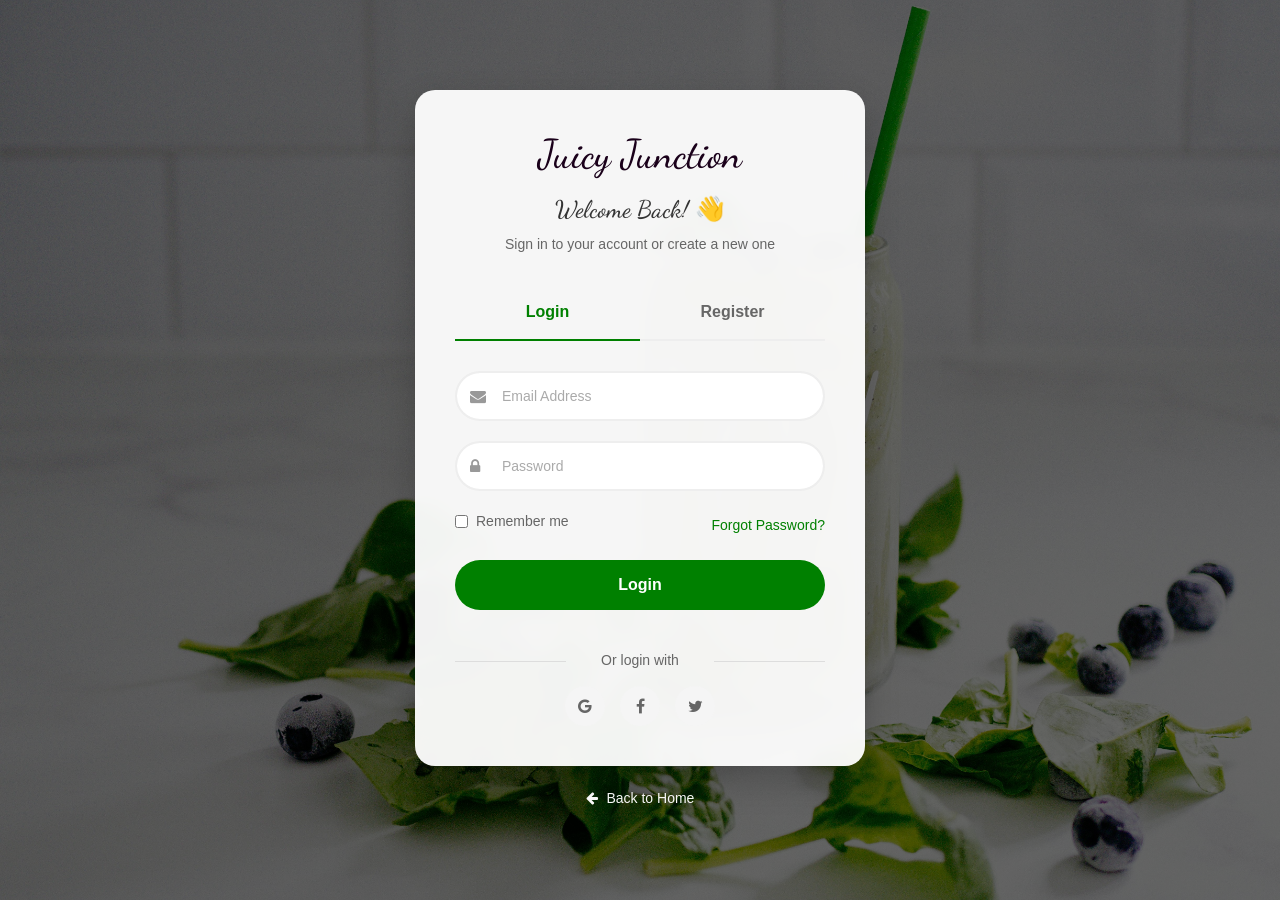
<file: login.html>
<!DOCTYPE html>
<html>

<head>
  <!-- Basic Meta -->
<meta charset="utf-8" />
<meta http-equiv="X-UA-Compatible" content="IE=edge" />

<!-- Mobile Meta -->
<meta name="viewport" content="width=device-width, initial-scale=1, shrink-to-fit=no" />

<!-- SEO Meta Tags -->
<title>Juicy Junction Login & Registration | Access Your Account</title>
  <!-- Canonical URL -->
  <link rel="canonical" href="https://juicyjunction.in/login.html">

<meta name="title"
  content="Juicy Junction Login & Registration | Access Your Account" />

<meta name="description"
  content="Login or create your Juicy Junction account to order fresh juices, smoothies, milkshakes, and cafe items online." />

<meta name="keywords"
  content="Juicy Junction login, register account, juice shop account, cafe login, online juice ordering, smoothies account" />

<meta name="author" content="Juicy Junction" />
<meta name="robots" content="index, follow" />




<!-- Favicon -->
<link rel="shortcut icon" href="images/favicon.png" type="image/png" />

<!-- Open Graph / Facebook -->
<meta property="og:type" content="website" />
<meta property="og:url" content="https://juicyjunction.in/login" />
<meta property="og:title"
  content="Juicy Junction Login & Registration" />
<meta property="og:description"
  content="Access your Juicy Junction account to explore fresh juices, smoothies, milkshakes, and cafe services." />
<meta property="og:image"
  content="https://juicyjunction.in/images/og-image.jpg" />

<!-- Twitter Meta -->
<meta name="twitter:card" content="summary_large_image" />
<meta name="twitter:title"
  content="Juicy Junction Login & Registration" />
<meta name="twitter:description"
  content="Create or login to your Juicy Junction account for online orders and cafe access." />
<meta name="twitter:image"
  content="https://juicyjunction.in/images/og-image.jpg" />

<!-- Theme Color -->
<meta name="theme-color" content="#ffbe33" />

<!-- Bootstrap Core CSS -->
<link rel="stylesheet" type="text/css" href="css/bootstrap.css" />

<!-- Font Awesome -->
<link href="css/font-awesome.min.css" rel="stylesheet" />

<!-- Custom Styles -->
<link href="css/style.css" rel="stylesheet" />

<!-- Responsive Styles -->
<link href="css/responsive.css" rel="stylesheet" />

<!-- Structured Data -->
<script type="application/ld+json">
{
  "@context": "https://schema.org",
  "@type": "WebPage",
  "name": "Juicy Junction Login & Registration",
  "url": "https://juicyjunction.in/login",
  "description": "Login or register for a Juicy Junction account."
}
</script>
  
  <style type="text/css">
    body {
      font-family: 'Poppins', sans-serif;
      background: linear-gradient(rgba(0, 0, 0, 0.6), rgba(0, 0, 0, 0.6)), url('images/hero-bg.jpg');
      background-size: cover;
      background-position: center;
      min-height: 100vh;
      display: flex;
      align-items: center;
      justify-content: center;
      margin: 0;
      padding: 20px;
    }

    .auth-container {
      width: 100%;
      max-width: 450px;
    }

    .auth-card {
      background: rgba(255, 255, 255, 0.95);
      backdrop-filter: blur(10px);
      border-radius: 20px;
      padding: 40px;
      box-shadow: 0 15px 35px rgba(0, 0, 0, 0.2);
      animation: slideUp 0.5s ease;
    }

    @keyframes slideUp {
      from {
        opacity: 0;
        transform: translateY(30px);
      }
      to {
        opacity: 1;
        transform: translateY(0);
      }
    }

    .auth-header {
      text-align: center;
      margin-bottom: 30px;
    }

    .auth-header .logo {
      font-size: 28px;
      font-weight: bold;
      color: #1a001a;
      margin-bottom: 10px;
      display: inline-block;
      text-decoration: none;
    }

    .auth-header h2 {
      color: #333;
      font-size: 24px;
      margin-bottom: 10px;
    }

    .auth-header p {
      color: #666;
      font-size: 14px;
    }

    .auth-tabs {
      display: flex;
      margin-bottom: 30px;
      border-bottom: 2px solid #eee;
      padding-bottom: 0;
    }

    .auth-tab {
      flex: 1;
      text-align: center;
      padding: 15px 0;
      cursor: pointer;
      font-weight: 600;
      color: #666;
      transition: all 0.3s ease;
      position: relative;
    }

    .auth-tab.active {
      color: green;
    }

    .auth-tab.active::after {
      content: '';
      position: absolute;
      bottom: -2px;
      left: 0;
      width: 100%;
      height: 2px;
      background: green;
      animation: slideIn 0.3s ease;
    }

    @keyframes slideIn {
      from {
        width: 0;
      }
      to {
        width: 100%;
      }
    }

    .auth-form {
      display: none;
      animation: fadeIn 0.5s ease;
    }

    .auth-form.active {
      display: block;
    }

    @keyframes fadeIn {
      from {
        opacity: 0;
        transform: translateX(20px);
      }
      to {
        opacity: 1;
        transform: translateX(0);
      }
    }

    .form-group {
      margin-bottom: 20px;
      position: relative;
    }

    .form-group i {
      position: absolute;
      left: 15px;
      top: 50%;
      transform: translateY(-50%);
      color: #999;
      font-size: 16px;
    }

    .form-control {
      height: 50px;
      padding: 10px 15px 10px 45px;
      border: 2px solid #eee;
      border-radius: 25px;
      font-size: 14px;
      transition: all 0.3s ease;
      width: 100%;
    }

    .form-control:focus {
      border-color: green;
      outline: none;
      box-shadow: 0 0 0 3px rgba(0, 128, 0, 0.1);
    }

    .form-control::placeholder {
      color: #aaa;
    }

    .password-toggle {
      position: absolute;
      right: 15px;
      top: 50%;
      transform: translateY(-50%);
      cursor: pointer;
      color: #999;
      font-size: 16px;
    }

    .password-toggle:hover {
      color: green;
    }

    .checkbox-group {
      display: flex;
      align-items: center;
      justify-content: space-between;
      margin-bottom: 20px;
    }

    .checkbox-label {
      display: flex;
      align-items: center;
      color: #666;
      font-size: 14px;
      cursor: pointer;
    }

    .checkbox-label input {
      margin-right: 8px;
      cursor: pointer;
    }

    .forgot-link {
      color: green;
      text-decoration: none;
      font-size: 14px;
    }

    .forgot-link:hover {
      text-decoration: underline;
    }

    .btn-auth {
      background: green;
      color: white;
      border: none;
      height: 50px;
      border-radius: 25px;
      font-size: 16px;
      font-weight: 600;
      cursor: pointer;
      transition: all 0.3s ease;
      width: 100%;
      margin-bottom: 20px;
    }

    .btn-auth:hover {
      background: #1a001a;
      transform: translateY(-2px);
      box-shadow: 0 5px 15px rgba(0, 128, 0, 0.3);
    }

    .social-login {
      text-align: center;
      margin-top: 20px;
    }

    .social-login p {
      color: #666;
      font-size: 14px;
      margin-bottom: 15px;
      position: relative;
    }

    .social-login p::before,
    .social-login p::after {
      content: '';
      position: absolute;
      top: 50%;
      width: 30%;
      height: 1px;
      background: #ddd;
    }

    .social-login p::before {
      left: 0;
    }

    .social-login p::after {
      right: 0;
    }

    .social-icons {
      display: flex;
      justify-content: center;
      gap: 15px;
    }

    .social-icon {
      width: 40px;
      height: 40px;
      border-radius: 50%;
      background: #f5f5f5;
      display: flex;
      align-items: center;
      justify-content: center;
      color: #666;
      text-decoration: none;
      transition: all 0.3s ease;
    }

    .social-icon:hover {
      background: green;
      color: white;
      transform: translateY(-3px);
    }

    .alert {
      padding: 12px 20px;
      border-radius: 10px;
      margin-bottom: 20px;
      display: none;
      align-items: center;
      gap: 10px;
      animation: slideDown 0.3s ease;
    }

    @keyframes slideDown {
      from {
        opacity: 0;
        transform: translateY(-10px);
      }
      to {
        opacity: 1;
        transform: translateY(0);
      }
    }

    .alert.success {
      background: #d4edda;
      color: #155724;
      border: 1px solid #c3e6cb;
      display: flex;
    }

    .alert.error {
      background: #f8d7da;
      color: #721c24;
      border: 1px solid #f5c6cb;
      display: flex;
    }

    .alert i {
      font-size: 18px;
    }

    .back-home {
      text-align: center;
      margin-top: 20px;
    }

    .back-home a {
      color: white;
      text-decoration: none;
      font-size: 14px;
      transition: color 0.3s ease;
    }

    .back-home a:hover {
      color: green;
    }

    .back-home i {
      margin-right: 5px;
    }

    /* Password strength indicator */
    .password-strength {
      margin-top: 5px;
      height: 4px;
      border-radius: 2px;
      background: #eee;
      position: relative;
    }

    .strength-bar {
      height: 100%;
      border-radius: 2px;
      transition: width 0.3s ease, background 0.3s ease;
      width: 0;
    }

    .strength-text {
      font-size: 12px;
      margin-top: 5px;
      color: #666;
    }
  </style>
</head>

<body>

  <div class="auth-container">
    <div class="auth-card">
      <div class="auth-header">
        <a href="index.html" class="logo"><h1>Juicy Junction</h1></a>
        <h2>Welcome Back! 👋</h2>
        <p>Sign in to your account or create a new one</p>
      </div>

      <!-- Alert Message -->
      <div class="alert" id="alertMessage">
        <i class="fa" id="alertIcon"></i>
        <span id="alertText"></span>
      </div>

      <!-- Auth Tabs -->
      <div class="auth-tabs">
        <div class="auth-tab active" onclick="switchTab('login')" id="loginTab">Login</div>
        <div class="auth-tab" onclick="switchTab('register')" id="registerTab">Register</div>
      </div>

      <!-- Login Form -->
      <div class="auth-form active" id="loginForm">
        <form onsubmit="handleLogin(event)">
          <div class="form-group">
            <i class="fa fa-envelope"></i>
            <input type="email" class="form-control" placeholder="Email Address" id="loginEmail" required>
          </div>
          <div class="form-group">
            <i class="fa fa-lock"></i>
            <input type="password" class="form-control" placeholder="Password" id="loginPassword" required>
            <span class="password-toggle" onclick="togglePassword('loginPassword')">
             
            </span>
          </div>
          <div class="checkbox-group">
            <label class="checkbox-label">
              <input type="checkbox"> Remember me
            </label>
            <a href="#" class="forgot-link">Forgot Password?</a>
          </div>
          <button type="submit" class="btn-auth">Login</button>
        </form>
        <div class="social-login">
          <p>Or login with</p>
          <div class="social-icons">
            <a href="#" class="social-icon"><i class="fa fa-google"></i></a>
            <a href="#" class="social-icon"><i class="fa fa-facebook"></i></a>
            <a href="#" class="social-icon"><i class="fa fa-twitter"></i></a>
          </div>
        </div>
      </div>

      <!-- Register Form -->
      <div class="auth-form" id="registerForm">
        <form onsubmit="handleRegister(event)">
          <div class="form-group">
            <i class="fa fa-user"></i>
            <input type="text" class="form-control" placeholder="Full Name" id="regName" required>
          </div>
          <div class="form-group">
            <i class="fa fa-envelope"></i>
            <input type="email" class="form-control" placeholder="Email Address" id="regEmail" required>
          </div>
          <div class="form-group">
            <i class="fa fa-phone"></i>
            <input type="tel" class="form-control" placeholder="Phone Number" id="regPhone" required>
          </div>
          <div class="form-group">
            <i class="fa fa-lock"></i>
            <input type="password" class="form-control" placeholder="Password" id="regPassword" onkeyup="checkPasswordStrength()" required>
            <span class="password-toggle" onclick="togglePassword('regPassword')">
              
            </span>
            <div class="password-strength">
              <div class="strength-bar" id="strengthBar"></div>
            </div>
            <div class="strength-text" id="strengthText"></div>
          </div>
          <div class="form-group">
            <i class="fa fa-lock"></i>
            <input type="password" class="form-control" placeholder="Confirm Password" id="regConfirmPassword" required>
            <span class="password-toggle" onclick="togglePassword('regConfirmPassword')">
            
            </span>
          </div>
          <div class="checkbox-group">
            <label class="checkbox-label">
              <input type="checkbox" required> I agree to the <a href="#" style="color: green;">Terms & Conditions</a>
            </label>
          </div>
          <button type="submit" class="btn-auth">Create Account</button>
        </form>
        <div class="social-login">
          <p>Or register with</p>
          <div class="social-icons">
            <a href="#" class="social-icon"><i class="fa fa-google"></i></a>
            <a href="#" class="social-icon"><i class="fa fa-facebook"></i></a>
            <a href="#" class="social-icon"><i class="fa fa-twitter"></i></a>
          </div>
        </div>
      </div>
    </div>
    
    <div class="back-home">
      <a href="index.html"><i class="fa fa-arrow-left"></i> Back to Home</a>
    </div>
  </div>

  <script>
    // Switch between login and register tabs
    function switchTab(tab) {
      const loginTab = document.getElementById('loginTab');
      const registerTab = document.getElementById('registerTab');
      const loginForm = document.getElementById('loginForm');
      const registerForm = document.getElementById('registerForm');
      
      if (tab === 'login') {
        loginTab.classList.add('active');
        registerTab.classList.remove('active');
        loginForm.classList.add('active');
        registerForm.classList.remove('active');
      } else {
        registerTab.classList.add('active');
        loginTab.classList.remove('active');
        registerForm.classList.add('active');
        loginForm.classList.remove('active');
      }
    }

    // Toggle password visibility
    function togglePassword(inputId) {
      const input = document.getElementById(inputId);
      const icon = event.currentTarget.querySelector('i');
      
      if (input.type === 'password') {
        input.type = 'text';
        icon.classList.remove('fa-eye');
        icon.classList.add('fa-eye-slash');
      } else {
        input.type = 'password';
        icon.classList.remove('fa-eye-slash');
        icon.classList.add('fa-eye');
      }
    }

    // Check password strength
    function checkPasswordStrength() {
      const password = document.getElementById('regPassword').value;
      const strengthBar = document.getElementById('strengthBar');
      const strengthText = document.getElementById('strengthText');
      
      let strength = 0;
      
      if (password.length >= 8) strength += 25;
      if (password.match(/[a-z]+/)) strength += 25;
      if (password.match(/[A-Z]+/)) strength += 25;
      if (password.match(/[0-9]+/) || password.match(/[$@#&!]+/)) strength += 25;
      
      strengthBar.style.width = strength + '%';
      
      if (strength <= 25) {
        strengthBar.style.background = '#ff4444';
        strengthText.textContent = 'Weak password';
      } else if (strength <= 50) {
        strengthBar.style.background = '#ffbb33';
        strengthText.textContent = 'Fair password';
      } else if (strength <= 75) {
        strengthBar.style.background = '#00C851';
        strengthText.textContent = 'Good password';
      } else {
        strengthBar.style.background = '#007E33';
        strengthText.textContent = 'Strong password';
      }
    }

    // Show alert message
    function showAlert(message, type) {
      const alert = document.getElementById('alertMessage');
      const icon = document.getElementById('alertIcon');
      const text = document.getElementById('alertText');
      
      alert.className = 'alert ' + type;
      icon.className = 'fa ' + (type === 'success' ? 'fa-check-circle' : 'fa-exclamation-circle');
      text.textContent = message;
      
      setTimeout(() => {
        alert.style.display = 'none';
      }, 3000);
    }

    // Handle login form submission
    function handleLogin(event) {
      event.preventDefault();
      
      const email = document.getElementById('loginEmail').value;
      const password = document.getElementById('loginPassword').value;
      
      // Get users from localStorage
      const users = JSON.parse(localStorage.getItem('users')) || [];
      
      // Find user
      const user = users.find(u => u.email === email && u.password === password);
      
      if (user) {
        // Store logged in user info
        localStorage.setItem('currentUser', JSON.stringify(user));
        showAlert('Login successful! Redirecting...', 'success');
        
        setTimeout(() => {
          window.location.href = 'index.html';
        }, 1500);
      } else {
        showAlert('Invalid email or password!', 'error');
      }
    }

    // Handle register form submission
    function handleRegister(event) {
      event.preventDefault();
      
      const name = document.getElementById('regName').value;
      const email = document.getElementById('regEmail').value;
      const phone = document.getElementById('regPhone').value;
      const password = document.getElementById('regPassword').value;
      const confirmPassword = document.getElementById('regConfirmPassword').value;
      
      // Validate password match
      if (password !== confirmPassword) {
        showAlert('Passwords do not match!', 'error');
        return;
      }
      
      // Validate password strength
      if (password.length < 8) {
        showAlert('Password must be at least 8 characters long!', 'error');
        return;
      }
      
      // Get existing users
      const users = JSON.parse(localStorage.getItem('users')) || [];
      
      // Check if email already exists
      if (users.some(u => u.email === email)) {
        showAlert('Email already registered!', 'error');
        return;
      }
      
      // Create new user
      const newUser = {
        id: Date.now(),
        name: name,
        email: email,
        phone: phone,
        password: password,
        createdAt: new Date().toISOString()
      };
      
      // Add to users array
      users.push(newUser);
      
      // Save to localStorage
      localStorage.setItem('users', JSON.stringify(users));
      
      showAlert('Registration successful! Please login.', 'success');
      
      // Switch to login tab after successful registration
      setTimeout(() => {
        switchTab('login');
        document.getElementById('loginEmail').value = email;
      }, 1500);
    }

    // Check if user is already logged in
    window.onload = function() {
      const currentUser = localStorage.getItem('currentUser');
      if (currentUser && window.location.pathname.includes('login.html')) {
        showAlert('You are already logged in! Redirecting...', 'success');
        setTimeout(() => {
          window.location.href = 'index.html';
        }, 1500);
      }
    }
  </script>

  <!-- Add Font Awesome if not already included -->
  <link rel="stylesheet" href="https://cdnjs.cloudflare.com/ajax/libs/font-awesome/4.7.0/css/font-awesome.min.css">
</body>

</html>
</file>
<file: css/style.css>
@import url("https://fonts.googleapis.com/css2?family=Dancing+Script:wght@400;500;600;700&family=Open+Sans:wght@400;600;700&display=swap");
body {
  font-family: "Open Sans", sans-serif;
  color: #0c0c0c;
  background-color: #ffffff;
  overflow-x: hidden;
}

.layout_padding {
  padding: 90px 0;
}

.layout_padding2 {
  padding: 75px 0;
}

.layout_padding2-top {
  padding-top: 75px;
}

.layout_padding2-bottom {
  padding-bottom: 75px;
}

.layout_padding-top {
  padding-top: 90px;
}

.layout_padding-bottom {
  padding-bottom: 90px;
}

h1,
h2 {
  font-family: 'Dancing Script', cursive;
}

.heading_container {
  display: -webkit-box;
  display: -ms-flexbox;
  display: flex;
  -webkit-box-orient: vertical;
  -webkit-box-direction: normal;
      -ms-flex-direction: column;
          flex-direction: column;
  -webkit-box-align: start;
      -ms-flex-align: start;
          align-items: flex-start;
}

.heading_container h2 {
  position: relative;
  margin-bottom: 0;
  font-size: 2.5rem;
  font-weight: bold;
}

.heading_container h2 span {
  color: #1a001a;
}

.heading_container p {
  margin-top: 10px;
  margin-bottom: 0;
}

.heading_container.heading_center {
  -webkit-box-align: center;
      -ms-flex-align: center;
          align-items: center;
  text-align: center;
}

a,
a:hover,
a:focus {
  text-decoration: none;
}

a:hover,
a:focus {
  color: initial;
}

.btn,
.btn:focus {
  outline: none !important;
  -webkit-box-shadow: none;
          box-shadow: none;
}

/*header section*/
.hero_area {
  position: relative;
  min-height: 100vh;
  display: -webkit-box;
  display: -ms-flexbox;
  display: flex;
  -webkit-box-orient: vertical;
  -webkit-box-direction: normal;
      -ms-flex-direction: column;
          flex-direction: column;
}

.bg-box {
  position: absolute;
  top: 0;
  left: 0;
  width: 100%;
  height: 100%;
}

.bg-box img {
  width: 100%;
  height: 100%;
  -o-object-fit: cover;
     object-fit: cover;
}

.sub_page .hero_area {
  min-height: auto;
}

.sub_page .hero_area .bg-box {
  position: absolute;
  top: 0;
  left: 0;
  width: 100%;
  height: 100%;
}

.sub_page .hero_area .bg-box img {
  width: 100%;
  height: 100%;
  -o-object-fit: cover;
     object-fit: cover;
  -o-object-position: right top;
     object-position: right top;
}

.header_section {
  padding: 15px 0;
}

.header_section .container-fluid {
  padding-right: 25px;
  padding-left: 25px;
}

.navbar-brand {
  font-family: 'Dancing Script', cursive;
}

.navbar-brand span {
  font-weight: bold;
  font-size: 32px;
  color: #1a001a;
}

.custom_nav-container {
  padding: 0;
}

.custom_nav-container .navbar-nav {
  padding-left: 18%;
}
.custom_nav-container .nav_search-btn:hover i {
  color: green;
}

.custom_nav-container .navbar-nav .nav-item .nav-link {
  padding: 5px 20px;
  color: #1a001a;
  text-align: center;
  text-transform: uppercase;
  border-radius: 5px;
  -webkit-transition: all 0.3s;
  transition: all 0.3s;
}

.custom_nav-container .navbar-nav .nav-item:hover .nav-link, .custom_nav-container .navbar-nav .nav-item.active .nav-link {
  color: green;
}

.custom_nav-container .nav_search-btn {
  width: auto;
  height: auto;
  padding: 0;
  border: none;
  color: #ffffff;
  margin: 0 10px;
}

.custom_nav-container .nav_search-btn:hover {
  color: #ffbe33;
}

.user_option {
  display: -webkit-box;
  display: -ms-flexbox;
  display: flex;
  -webkit-box-align: center;
      -ms-flex-align: center;
          align-items: center;
}

.user_option a {
  margin: 0 10px;
}

.user_option .user_link {
  color: #ffffff;
}

.user_option .user_link:hover {
  color: green;
}

.user_option .cart_link {
  display: -webkit-box;
  display: -ms-flexbox;
  display: flex;
  -webkit-box-pack: center;
      -ms-flex-pack: center;
          justify-content: center;
  -webkit-box-align: center;
      -ms-flex-align: center;
          align-items: center;
}

.user_option .cart_link svg {
  width: 17px;
  height: auto;
  fill: #ffffff;
  margin-bottom: 2px;
}

.user_option .cart_link:hover svg {
  fill: green;
}

.user_option .order_online {
  display: inline-block;
  padding: 8px 30px;
  background-color: green;
  color: #ffffff;
  border-radius: 45px;
  -webkit-transition: all 0.3s;
  transition: all 0.3s;
  border: none;
}

.user_option .order_online:hover {
  background-color: white;
  border: 1px solid green;
  color: green;
}

.custom_nav-container .navbar-toggler {
  outline: none;
}

.custom_nav-container .navbar-toggler {
  padding: 0;
  width: 37px;
  height: 42px;
  -webkit-transition: all 0.3s;
  transition: all 0.3s;
}

.custom_nav-container .navbar-toggler span {
  display: block;
  width: 35px;
  height: 4px;
  background-color: #ffffff;
  margin: 7px 0;
  -webkit-transition: all 0.3s;
  transition: all 0.3s;
  position: relative;
  border-radius: 5px;
  transition: all 0.3s;
}

.custom_nav-container .navbar-toggler span::before, .custom_nav-container .navbar-toggler span::after {
  content: "";
  position: absolute;
  left: 0;
  height: 100%;
  width: 100%;
  background-color: #ffffff;
  top: -10px;
  border-radius: 5px;
  -webkit-transition: all 0.3s;
  transition: all 0.3s;
}

.custom_nav-container .navbar-toggler span::after {
  top: 10px;
}

.custom_nav-container .navbar-toggler[aria-expanded="true"] {
  -webkit-transform: rotate(360deg);
          transform: rotate(360deg);
}

.custom_nav-container .navbar-toggler[aria-expanded="true"] span {
  -webkit-transform: rotate(45deg);
          transform: rotate(45deg);
}

.custom_nav-container .navbar-toggler[aria-expanded="true"] span::before, .custom_nav-container .navbar-toggler[aria-expanded="true"] span::after {
  -webkit-transform: rotate(90deg);
          transform: rotate(90deg);
  top: 0;
}

/*end header section*/
/* slider section */
.slider_section {
  -webkit-box-flex: 1;
      -ms-flex: 1;
          flex: 1;
  display: -webkit-box;
  display: -ms-flexbox;
  display: flex;
  -webkit-box-align: center;
      -ms-flex-align: center;
          align-items: center;
  position: relative;
  padding: 45px 0 75px 0}

.slider_section .row {
  -webkit-box-align: center;
      -ms-flex-align: center;
          align-items: center;
}

.slider_section #customCarousel1 {
  width: 100%;
  position: unset;
}

.slider_section .detail-box {
  color: #ffffff;
  margin-bottom: 145px;
}

.slider_section .detail-box h1 {
  font-size: 3.5rem;
  font-weight: bold;
  margin-bottom: 15px;
  color:green;

}

.slider_section .detail-box p {
  font-size: 14px;
  color: currentColor; 

}


.slider_section .detail-box a {
  display: inline;
  padding: 0;
  background: none;
  color: green;
  border: none;
  border-radius: 0;
  margin: 0;
  font-weight: 600;
  text-decoration: underline;
  transition: 0.3s;
}

.slider_section .detail-box a:hover {
  color: #1a001a;
  background: none;
}

.slider_section .img-box {
  width: 160px;             
  border-radius: 50%;       
  overflow: hidden;
  border: 5px solid #ffc107;
  flex-shrink: 0;
}

.slider_section .img-box img {
  width: 100%;
  height: 100%;
  object-fit: cover;         
  object-position: center;
}

.slider_section .carousel-indicators {
  position: unset;
  margin: 0;
  -webkit-box-pack: start;
      -ms-flex-pack: start;
          justify-content: flex-start;
  -webkit-box-align: center;
      -ms-flex-align: center;
          align-items: center;
}

.slider_section .carousel-indicators li {
  background-color: #ffffff;
  width: 12px;
  height: 12px;
  border-radius: 100%;
  opacity: 1;
}

.slider_section .carousel-indicators li.active {
  width: 20px;
  height: 20px;
  background-color: #008000;
}

.offer_section {
  position: relative;
  padding-top: 45px;
}

.offer_section .box {
  display: -webkit-box;
  display: -ms-flexbox;
  display: flex;
  -webkit-box-align: center;
      -ms-flex-align: center;
          align-items: center;
  margin-top: 45px;
  border-radius: 10px;
  padding: 20px 15px;
  background-color: #1a001a;
  color: #ffffff;
}

.offer_section .box .img-box {
  width: 170px;
  min-width: 170px;
  height: 175px;
  margin-right: 15px;
  position: relative;
  -webkit-transition: all 0.1 0.5s;
  transition: all 0.1 0.5s;
  border-radius: 100%;
  border: 5px solid #004900;
  overflow: hidden;
}

.offer_section .box .img-box img {
  width: 100%;
  height: 100%;
  -webkit-transition: all .2s;
  transition: all .2s;
}

.offer_section .box .detail-box h5 {
  font-family: 'Dancing Script', cursive;
  font-size: 24px;
  margin: 0;
}

.offer_section .box .detail-box h6 {
  font-family: 'Dancing Script', cursive;
  margin: 10px 0;
}

.offer_section .box .detail-box h6 span {
  font-size: 2.5rem;
  font-weight: bold;
}

.offer_section .box .detail-box a {
  display: inline-block;
  padding: 10px 30px;
  background-color: #ffffff;
  color: #035b17;
  border-radius: 45px;
  -webkit-transition: all 0.3s;
  transition: all 0.3s;
  border: none;
}

.offer_section .box .detail-box a:hover {
  background-color: #035b17;
  color: #ffffff;
}

.offer_section .box .detail-box a svg {
  width: 20px;
  height: auto;
  margin-left: 5px;
  fill: #ffffff;
}

.offer_section .box:hover .img-box img {
  -webkit-transform: scale(1.1);
          transform: scale(1.1);
}

.food_section .filters_menu {
  padding: 0;
  display: -webkit-box;
  display: -ms-flexbox;
  display: flex;
  -ms-flex-wrap: wrap;
      flex-wrap: wrap;
  -webkit-box-pack: center;
      -ms-flex-pack: center;
          justify-content: center;
  list-style-type: none;
  margin: 45px 0 20px 0;
}

.food_section .filters_menu li {
  padding: 7px 25px;
  cursor: pointer;
  border-radius: 25px;
}

.food_section .filters_menu li.active {
  background-color: #222831;
  color: #ffffff;
}

.food_section .box {
  position: relative;
  margin-top: 25px;
  background-color: #ffffff;
  border-radius: 10px;
  color: #ffffff;
  border-radius: 15px;
  overflow: hidden;
  background: linear-gradient(to bottom, #f1f2f3 25px, #222831 25px);
}

.food_section .box .img-box {
  background: #f1f2f3;
  display: -webkit-box;
  display: -ms-flexbox;
  display: flex;
  -webkit-box-pack: center;
      -ms-flex-pack: center;
          justify-content: center;
  -webkit-box-align: center;
      -ms-flex-align: center;
          align-items: center;
  height: 215px;
  border-radius: 0 0 0 45px;
  margin: -1px;
  padding: 25px;
}

.food_section .box .img-box img {
  max-width: 100%;
  max-height: 145px;
  -webkit-transition: all .2s;
  transition: all .2s;
}

.food_section .box .detail-box {
  padding: 25px;
}

.food_section .box .detail-box h5 {
  font-weight: 600;
}

.food_section .box .detail-box p {
  font-size: 15px;
}

.food_section .box .detail-box h6 {
  margin-top: 10px;
}

.food_section .box .options {
  display: -webkit-box;
  display: -ms-flexbox;
  display: flex;
  -webkit-box-pack: justify;
      -ms-flex-pack: justify;
          justify-content: space-between;
}

.food_section .box .options a {
  width: 40px;
  height: 40px;
  border-radius: 100%;
  background: green;
  display: -webkit-box;
  display: -ms-flexbox;
  display: flex;
  -webkit-box-pack: center;
      -ms-flex-pack: center;
          justify-content: center;
  -webkit-box-align: center;
      -ms-flex-align: center;
          align-items: center;
}

.food_section .box .options a svg {
  width: 18px;
  height: auto;
  fill: #ffffff;
}

.food_section .box:hover .img-box img {
  -webkit-transform: scale(1.1);
          transform: scale(1.1);
}

.food_section .btn-box {
  display: -webkit-box;
  display: -ms-flexbox;
  display: flex;
  -webkit-box-pack: center;
      -ms-flex-pack: center;
          justify-content: center;
  margin-top: 45px;
}


/* Button hover fix */
.btn-box a {
  display: inline-block;
  padding: 10px 45px;
  background-color: #008000;
  color: #ffffff;
  border-radius: 45px;
  transition: all 0.3s ease;
  cursor: pointer;
}

.btn-box a:hover{
  background-color: #1a001a;
  color: #ffffff;
}


.about_section {
  background: #1a001a;
  color: #ffffff;
}

.about_section .row {
  -webkit-box-align: center;
      -ms-flex-align: center;
          align-items: center;
}

.about_section .img-box {
  position: relative;
  display: -webkit-box;
  display: -ms-flexbox;
  display: flex;
  -webkit-box-pack: center;
      -ms-flex-pack: center;
          justify-content: center;
}

.about_section .img-box img {
  width: 100%;
  max-width: 445px;
  position: relative;
  z-index: 2;
}

.about_section .detail-box p {
  margin-top: 15px;
}

.about_section .detail-box a {
  display: inline-block;
  padding: 10px 45px;
  background-color:#ffffff;
  color: #1a001a;
  border-radius: 45px;
  -webkit-transition: all 0.3s;
  transition: all 0.3s;
  border: none;
  margin-top: 15px;
}

.about_section .detail-box a:hover {
  background-color: #008000;
}

.book_section {
  position: relative;
}

.book_section .heading_container {
  margin-bottom: 25px;
}

.book_section .form_container .form-control {
  width: 100%;
  border: none;
  height: 50px;
  margin-bottom: 25px;
  padding-left: 25px;
  border: 1px solid #999;
  outline: none;
  color: #000000;
  border-radius: 5px;
  outline: none;
  -webkit-box-shadow: none;
          box-shadow: none;
}

.book_section .form_container .form-control::-webkit-input-placeholder {
  color: #222222;
}

.book_section .form_container .form-control:-ms-input-placeholder {
  color: #222222;
}

.book_section .form_container .form-control::-ms-input-placeholder {
  color: #222222;1
}

.book_section .form_container .form-control::placeholder {
  color: #222222;
}

.book_section .form_container .nice-select .current {
  font-size: 16px;
}

.book_section .form_container button {
  margin-top: 15px;
  border: none;
  text-transform: uppercase;
  display: inline-block;
  padding: 10px 55px;
  background-color: #008000;
  color: #ffffff;
  border-radius: 45px;
  -webkit-transition: all 0.3s;
  transition: all 0.3s;
  border: none;
}

.book_section .form_container button:hover {
  background-color: #1a001a;
}

.book_section .map_container {
  width: 100%;
  height: 345px;
  border-radius: 10px;
  overflow: hidden;
}

.book_section .map_container #googleMap {
  height: 100%;
  min-height: 100%;
  width: 100%;
}

/* client section start */
.client_section .heading_container {
  margin-bottom: 30px;
}

.client_section .box {
  display: -webkit-box;
  display: -ms-flexbox;
  display: flex;
  -webkit-box-orient: vertical;
  -webkit-box-direction: normal;
      -ms-flex-direction: column;
          flex-direction: column;
  margin: 15px;
}

.client_section .box .img-box {
  position: relative;
  display: -webkit-box;
  display: -ms-flexbox;
  display: flex;
  -webkit-box-pack: center;
      -ms-flex-pack: center;
          justify-content: center;
  -webkit-box-align: center;
      -ms-flex-align: center;
          align-items: center;
  width: 115px;
  position: relative;
  margin-top: 30px;
}

.client_section .box .img-box img {
  border-radius: 100%;
  border: 5px solid #008000;
  position: relative;
}

.client_section .box .img-box::before {
  content: "";
  position: absolute;
  left: 50%;
  top: 0;
  width: 20px;
  height: 20px;
  background-color: #008000;
  -webkit-transform: rotate(45deg) translateX(-50%);
          transform: rotate(45deg) translateX(-50%);
}

.client_section .box .detail-box {
  background-color: #222831;
  color: #ffffff;
  padding: 25px 25px 15px 25px;
  border-radius: 5px;
}

.client_section .box .detail-box h6 {
  font-weight: 600;
  font-size: 18px;
  margin: 15px 0 5px 0;
}

.client_section .box .detail-box p {
  margin-bottom: 0;
  font-size: 15px;
  margin-bottom: 10px;
}

.client_section .owl-carousel .owl-nav {
  display: -webkit-box;
  display: -ms-flexbox;
  display: flex;
  -webkit-box-pack: center;
      -ms-flex-pack: center;
          justify-content: center;
  margin-top: 45px;
  padding: 0 15px;
}

.client_section .owl-carousel .owl-nav .owl-prev,
.client_section .owl-carousel .owl-nav .owl-next {
  width: 45px;
  height: 45px;
  background-color: #008000;
  color: #ffffff;
  outline: none;
  bottom: 0px;
  font-size: 24px;
  margin: 0 5px;
  border-radius: 100%;
}

/* client section end */
.contact_section .heading_container {
  margin-bottom: 45px;
}

.contact_section .form_container .form-group {
  margin-bottom: 25px;
}

.contact_section .form_container input {
  width: 100%;
  border: none;
  height: 50px;
  padding-left: 25px;
  background-color: transparent;
  border: 1px solid #ccc;
  outline: none;
  color: #000000;
  border-radius: 5px;
}

.contact_section .form_container input::-webkit-input-placeholder {
  color: #222222;
}

.contact_section .form_container input:-ms-input-placeholder {
  color: #222222;
}

.contact_section .form_container input::-ms-input-placeholder {
  color: #222222;
}

.contact_section .form_container input::placeholder {
  color: #222222;
}

.contact_section .form_container input.message-box {
  height: 120px;
  border-radius: 5px;
}

.contact_section .form_container .btn-box {
  display: -webkit-box;
  display: -ms-flexbox;
  display: flex;
  -webkit-box-pack: center;
      -ms-flex-pack: center;
          justify-content: center;
}

.contact_section .form_container button {
  margin-top: 10px;
  border: none;
  text-transform: uppercase;
  display: inline-block;
  padding: 10px 55px;
  background-color: #ffbe33;
  color: #ffffff;
  border-radius: 0px;
  -webkit-transition: all 0.3s;
  transition: all 0.3s;
  border: none;
}

.contact_section .form_container button:hover {
  background-color: #008000;
}

/* footer section*/
.footer_section {
  background-color: #1a001a;
  color: #ffffff;
  padding: 75px 0 40px 0;
  text-align: center;
}

.footer_section h4 {
  font-size: 28px;
}

.footer_section h4,
.footer_section .footer-logo {
  font-weight: 600;
  margin-bottom: 20px;
  font-family: 'Dancing Script', cursive;
}

.footer_section p {
  color: #dbdbdb;
}

.footer_section .footer-col {
  margin-bottom: 30px;
}

.footer_section .footer_contact .contact_link_box {
  display: -webkit-box;
  display: -ms-flexbox;
  display: flex;
  -webkit-box-orient: vertical;
  -webkit-box-direction: normal;
      -ms-flex-direction: column;
          flex-direction: column;
}

.footer_section .footer_contact .contact_link_box a {
  margin: 5px 0;
  color: #ffffff;
}

.footer_section .footer_contact .contact_link_box a i {
  margin-right: 5px;
}

.footer_section .footer_contact .contact_link_box a:hover {
  color: #ffbe33;
}

.footer_section .footer-logo {
  display: block;
  font-weight: bold;
  font-size: 38px;
  line-height: 1;
  color: #ffffff;
}

.footer_section .footer_social {
  display: -webkit-box;
  display: -ms-flexbox;
  display: flex;
  -webkit-box-pack: center;
      -ms-flex-pack: center;
          justify-content: center;
  margin-top: 20px;
  margin-bottom: 10px;
}

.footer_section .footer_social a {
  display: -webkit-box;
  display: -ms-flexbox;
  display: flex;
  -webkit-box-pack: center;
      -ms-flex-pack: center;
          justify-content: center;
  -webkit-box-align: center;
      -ms-flex-align: center;
          align-items: center;
  color: #222831;
  width: 30px;
  height: 30px;
  border-radius: 100%;
  background-color: #ffffff;
  border-radius: 100%;
  margin: 0 2.5px;
  font-size: 18px;
}

.footer_section .footer_social a:hover {
  color: #ffbe33;
}

.footer_section .footer-info {
  text-align: center;
  margin-top: 25px;
}

.footer_section .footer-info p {
  color: #ffffff;
  margin: 0;
}

.footer_section .footer-info p a {
  color: inherit;
}
/*# sourceMappingURL=style.css.map */
.box{
  background-color: #1a001a;
}
</file>
<file: css/responsive.css>
@media (max-width: 992px) {
  .hero_area {
    min-height: auto;
  }

  .custom_nav-container .navbar-nav {
    padding-top: 15px;
    padding-left: 0;
    align-items: center;
}

  .user_option{
    justify-content: center;
    margin-top: 15px;
  }
  .custom_nav-container .navbar-nav .nav-item .nav-link {
    padding: 5px 25px;
    margin: 5px 0;
  }

  .slider_section .carousel-indicators {
    margin-top: 45px;
  }

  .offer_section .box {
    flex-direction: column;
    align-items: center;
    text-align: center;
  }

  .offer_section .box .img-box {
    margin-right: 0;
    margin-bottom: 15px;
  }
}

@media (max-width: 767px) {

  .about_section .detail-box,
  .book_section .form_container {
    margin-bottom: 45px;
  }

  .about_section .row {
    flex-direction: column-reverse;
  }

  .offer_section .box {
    flex-direction: row;
    text-align: left;
  }

  .offer_section .box .img-box {
    margin-right: 15px;
    margin-bottom: 0;
  }
}



@media (max-width: 430px) {
  .offer_section .box {
    flex-direction: column;
    text-align: center;
  }

  .offer_section .box .img-box {
    margin-right: 0;
    margin-bottom: 15px;
  }
}

@media (max-width: 376px) {
  .slider_section .detail-box h1 {
    font-size: 3rem;
  }
}

@media (min-width: 1200px) {
  .container {
    max-width: 1170px;
  }
}


@media (min-width:576px) and (max-width:991px) {
  .rent_solution_container .col-md-4.col-sm-6 {
    display: flex;
flex-wrap: wrap;
  }
}
</file>
